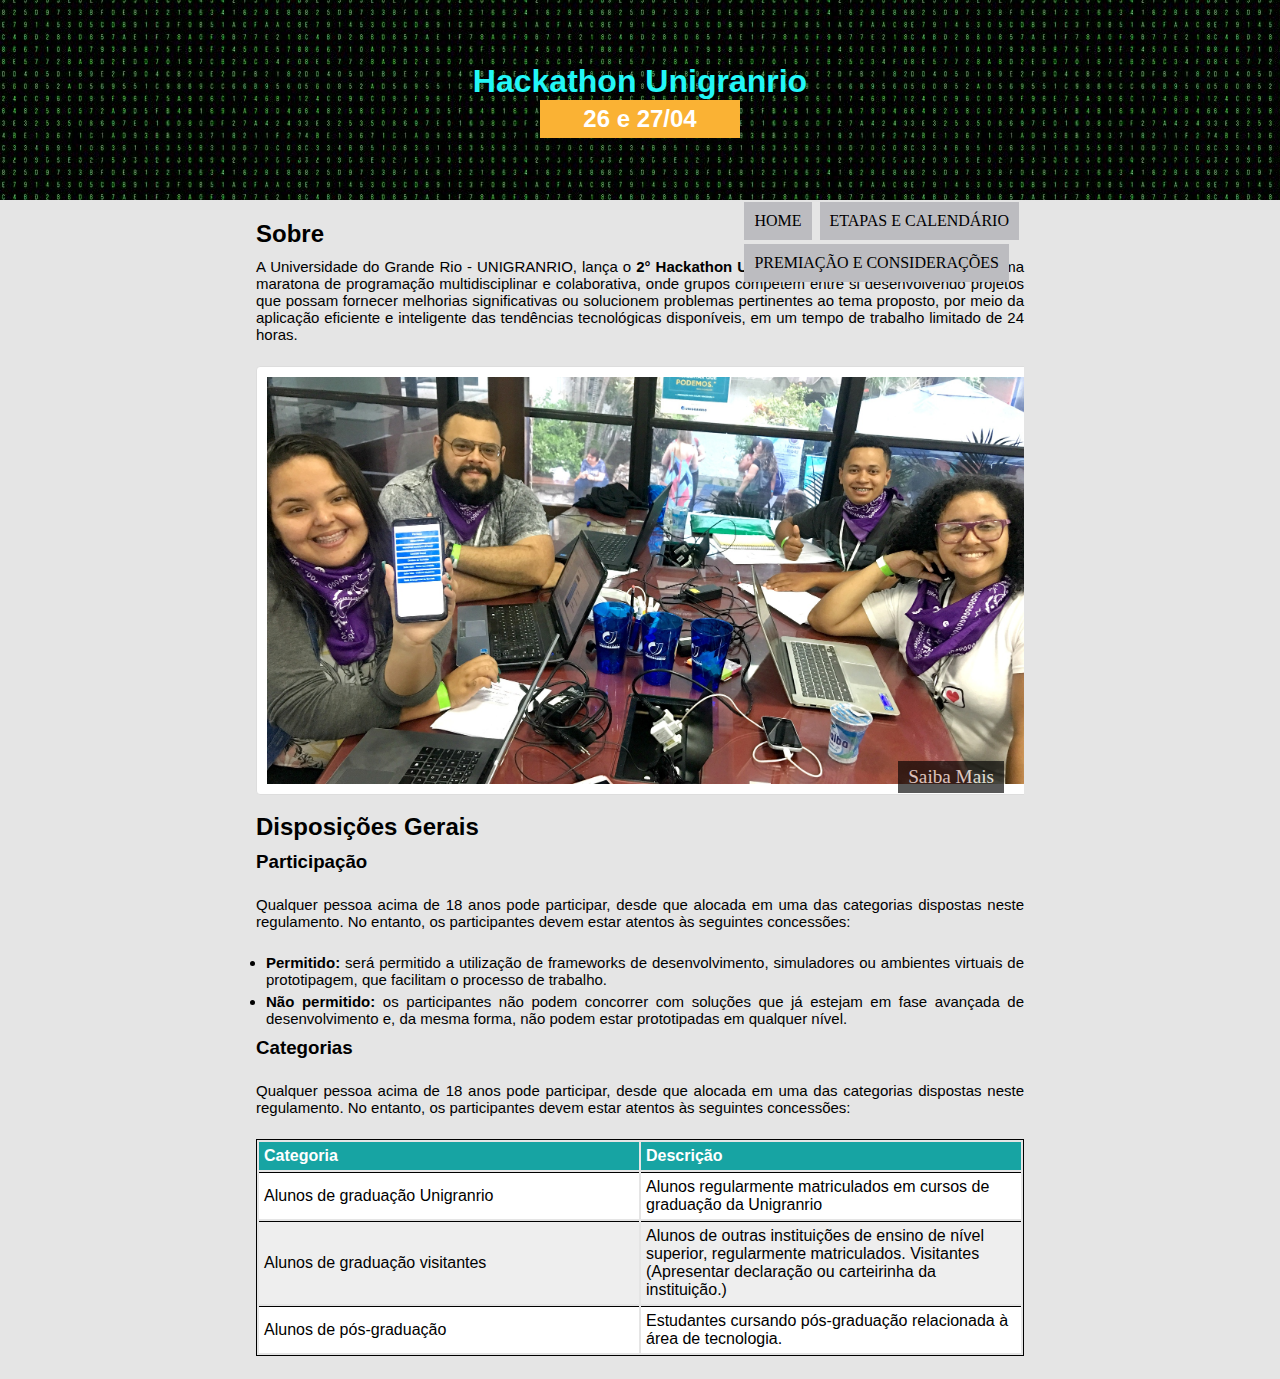
<file: index.html>
<!DOCTYPE html>
<html lang="en">

<head>
    <meta charset="UTF-8">
    <meta name="viewport" content="width=device-width, initial-scale=1.0">
    <meta http-equiv="X-UA-Compatible" content="ie=edge">
    <title>Document</title>
    <link rel="stylesheet" href="./estilos/main.css">
</head>

<body>
    <header>
        <h1 id="header-title">Hackathon Unigranrio</h1>
        <h2 id="header-subtitle">26 e 27/04</h2>
    </header>
    <nav id="menu">
        <h1>Menu Principal</h1>
        <ul>
            <li><a href="index.html">Home</a></li>
            <li><a href="etapas.html">Etapas e calendário</a></li>
            <li><a href="premiacao.html">Premiação e considerações</a></li>
        </ul>
    </nav>
    <section class="content-wrapper">
        <h2 class="content-title">Sobre</h2>
        <p class="content-text">A Universidade do Grande Rio - UNIGRANRIO, lança o <strong>2° Hackathon Unigranrio - Unigranrio</strong>.
            Trata-se de uma maratona de programação multidisciplinar e colaborativa, onde grupos competem entre si desenvolvendo
            projetos que possam fornecer melhorias significativas ou solucionem problemas pertinentes ao tema proposto, por
            meio da aplicação eficiente e inteligente das tendências tecnológicas disponíveis, em um tempo de trabalho limitado
            de 24 horas.</p>
        <div class="imgefeito">
            <a href="https://youtu.be/YG8zmjHl5wQ">
                <img class="content-image" src="imagens/hackathon-caxias-6.jpg" alt="Equipe vencedora da primeira edição do hackthon mostrando o seu projeto vencedor.">
                <span class="mais">Saiba Mais</span>
                <span class="desc">
                    <strong>1º Hackathon</strong>
                    Equipe vencedora da primeira edição do hackthon mostrando o seu projeto vencedor.
                </span>
            </a>
        </div>
    </section>
    <section class="content-wrapper">
        <h2 class="content-title">Disposições Gerais</h2>
        <article>
            <h3 class="article-title">Participação</h3>
            <p class="article-text">
                Qualquer pessoa acima de 18 anos pode participar, desde que alocada em uma das categorias dispostas neste regulamento. No
                entanto, os participantes devem estar atentos às seguintes concessões:
            </p>
            <ul class="article-list">
                <li class="article-list-item"><strong>Permitido:</strong> será permitido a utilização de frameworks de desenvolvimento,
                    simuladores ou ambientes virtuais de prototipagem, que facilitam o processo de trabalho.
                </li>
                <li class="article-list-item"><strong>Não permitido:</strong> os participantes não podem concorrer com soluções
                    que já estejam em fase avançada de desenvolvimento e, da mesma forma, não podem estar prototipadas em
                    qualquer nível.</li>
            </ul>
        </article>
        <article>
            <h3 class="article-title">Categorias</h3>
            <p class="article-text">
                Qualquer pessoa acima de 18 anos pode participar, desde que alocada em uma das categorias dispostas neste regulamento. No
                entanto, os participantes devem estar atentos às seguintes concessões:
            </p>
            <table class="article-table">
                <thead>
                    <tr>
                        <td>Categoria</td>
                        <td>Descrição</td>
                    </tr>
                </thead>
                <tbody>
                    <tr>
                        <td>Alunos de graduação Unigranrio</td>
                        <td>Alunos regularmente matriculados em cursos de graduação da Unigranrio</td>
                    </tr>
                    <tr>
                        <td>Alunos de graduação visitantes</td>
                        <td>Alunos de outras instituições de ensino de nível superior, regularmente matriculados. Visitantes
                            (Apresentar declaração ou carteirinha da instituição.)</td>
                    </tr>
                    <tr>
                        <td>Alunos de pós-graduação</td>
                        <td>Estudantes cursando pós-graduação relacionada à área de tecnologia.</td>
                    </tr>
                </tbody>

            </table>
        </article>
    </section>
</body>

</html>
</file>
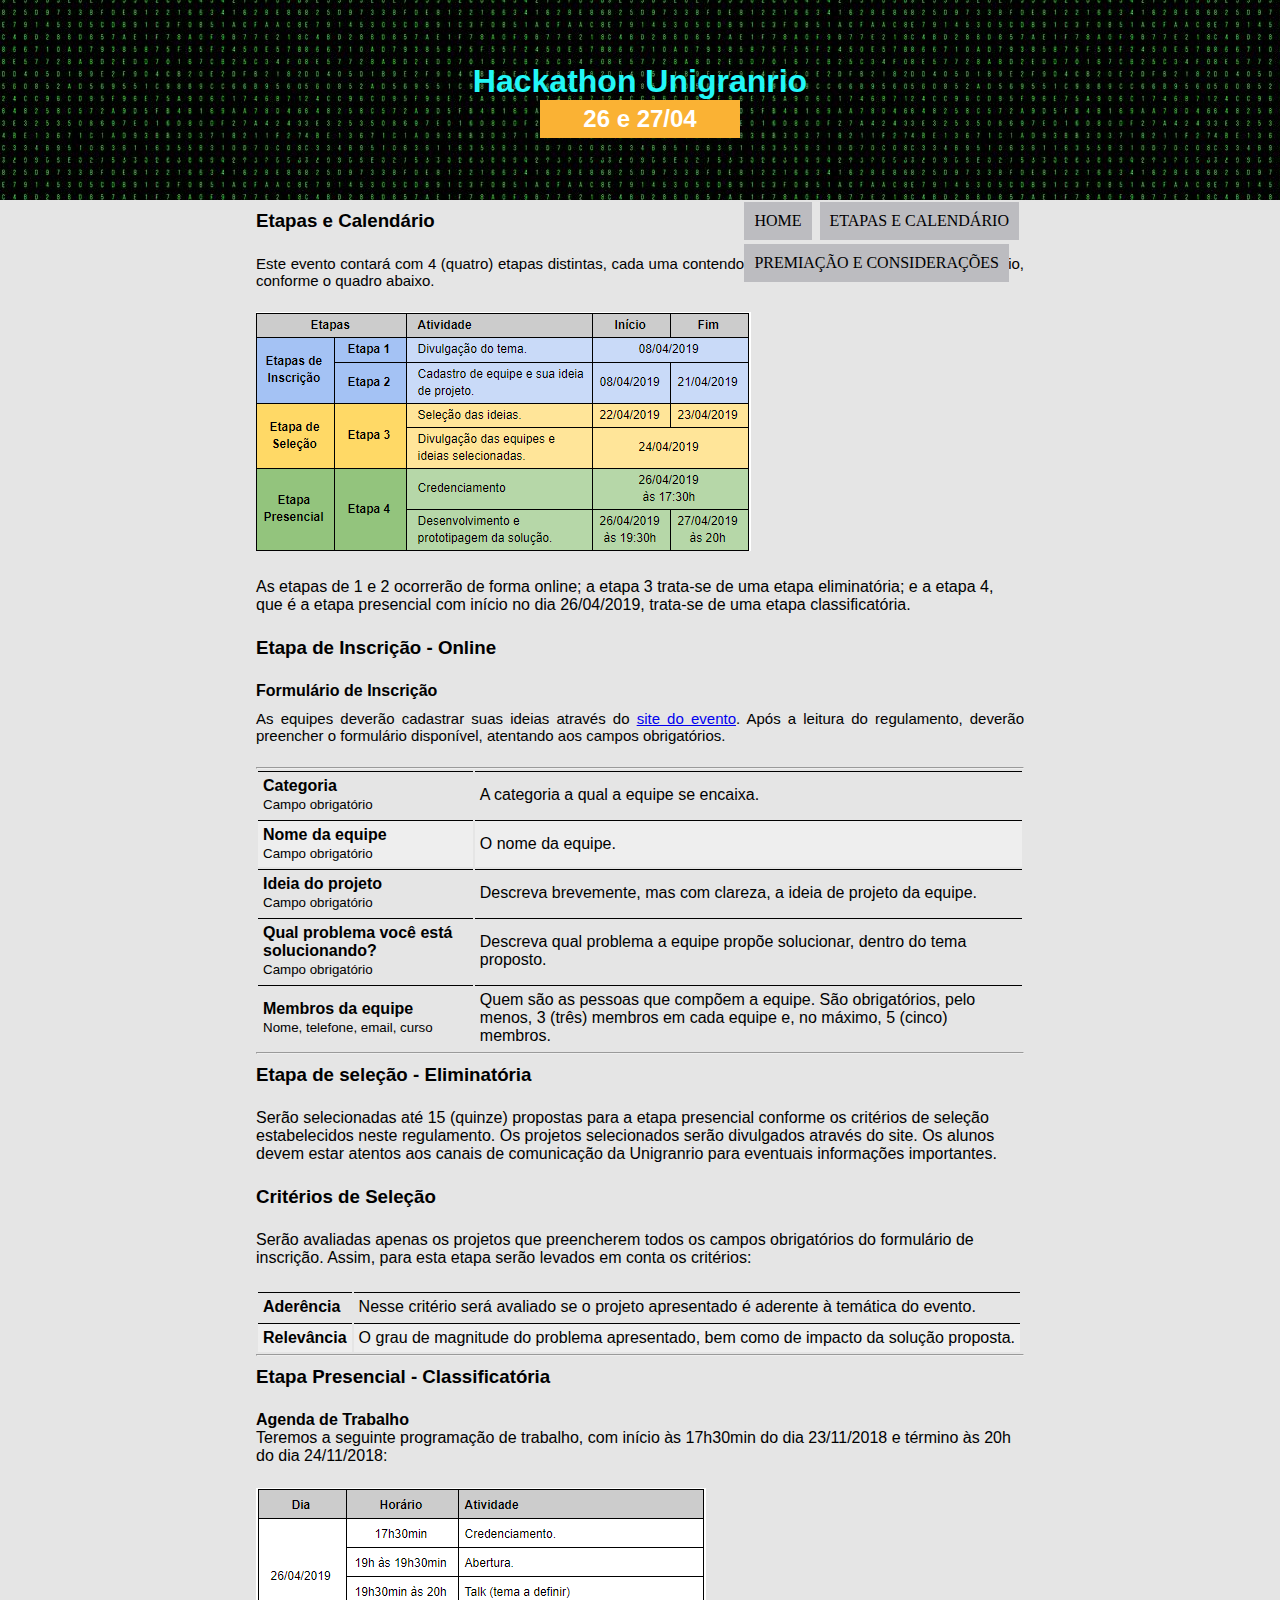
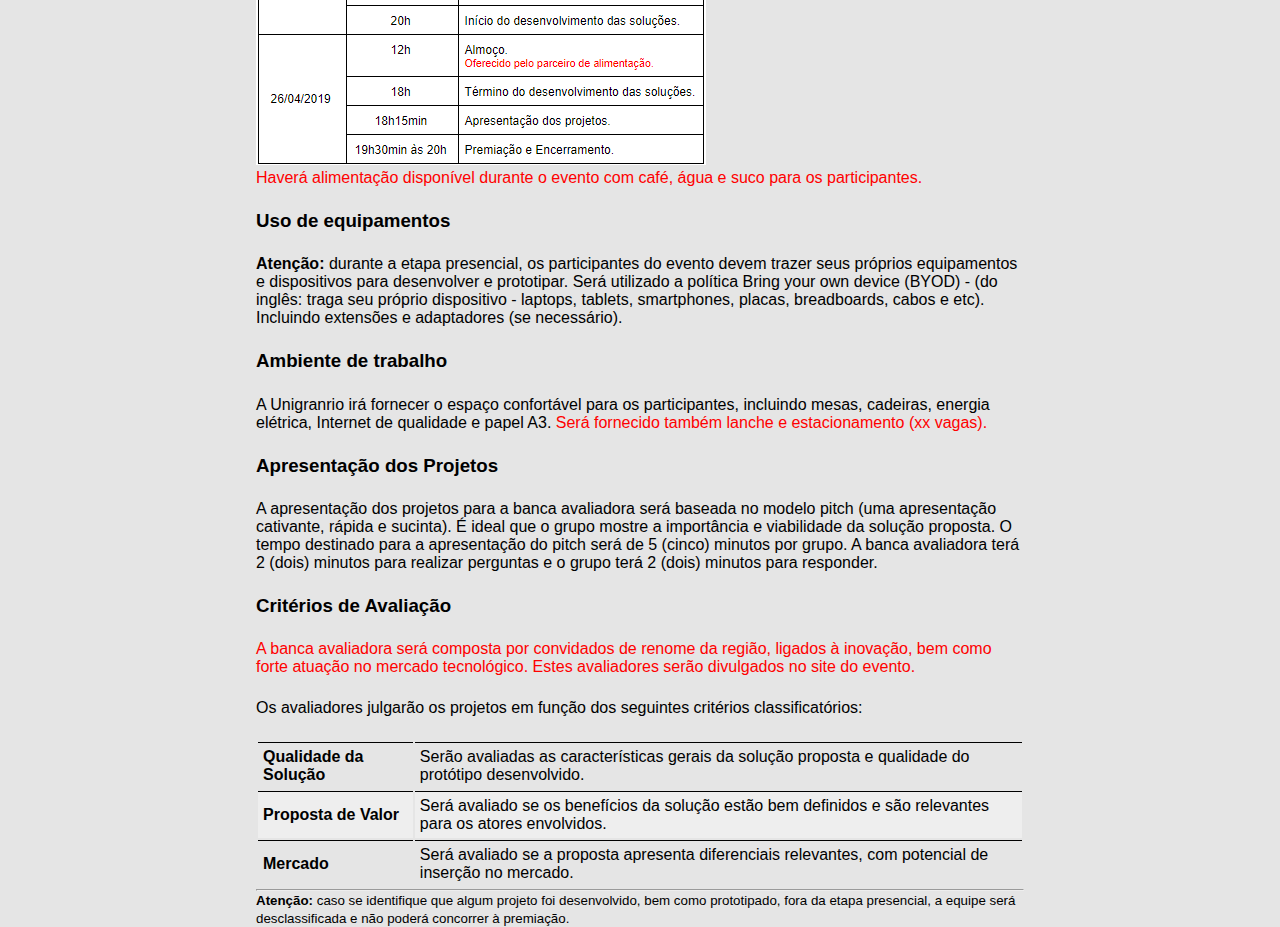
<file: etapas.html>
<!DOCTYPE html>
<html lang="en">

<head>
    <meta charset="UTF-8">
    <meta name="viewport" content="width=device-width, initial-scale=1.0">
    <meta http-equiv="X-UA-Compatible" content="ie=edge">
    <title>Document</title>
    <link rel="stylesheet" href="./estilos/main.css">
</head>

<body>
    <header>
        <h1 id="header-title">Hackathon Unigranrio</h1>
        <h2 id="header-subtitle">26 e 27/04</h2>
    </header>
    <nav id="menu">
        <h1>Menu Principal</h1>
        <ul>
            <li><a href="index.html">Home</a></li>
            <li><a href="sobrenos.html">Etapas e calendário</a></li>
            <li><a href="premiacao.html">Premiação e considerações</a></li>
        </ul>
    </nav>

    <section class="etapa">
        <article>
            <h3 class="article-title">Etapas e Calendário</h3>
            <p class="article-text">
                Este evento contará com 4 (quatro) etapas distintas, cada uma contendo suas respectivas atividades e calendário, conforme
                o quadro abaixo.
            </p>
            <img id="calendar" src="./imagens/calendario.PNG" alt="Calendário do hackathon">
            <p> As etapas de 1 e 2 ocorrerão de forma online; a etapa 3 trata-se de uma etapa eliminatória; e a etapa 4,
                que é a etapa presencial com início no dia 26/04/2019, trata-se de uma etapa classificatória.</p>
        </article>
        <article class="inscricao">
            <h3 class="article-title">Etapa de Inscrição - Online</h3>
            <h4>Formulário de Inscrição</h4>
            <p class="article-text">
                As equipes deverão cadastrar suas ideias através do
                <a href="https://portal.unigranrio.edu.br/hackathon-unigranrio">site do evento</a>. Após a leitura do regulamento,
                deverão preencher o formulário disponível, atentando aos campos obrigatórios.
            </p>
            <hr>
            <table class="etapa-inscricao">
                <tr>
                    <td><b>Categoria</b><br><small>Campo obrigatório</small></td>
                    <td> A categoria a qual a equipe se encaixa. </td>
                </tr>

                <tr>
                    <td><b>Nome da equipe</b><br><small>Campo obrigatório</small></td>
                    <td> O nome da equipe. </td>
                </tr>

                <tr>
                    <td><b>Ideia do projeto</b><br><small>Campo obrigatório</small></td>
                    <td> Descreva brevemente, mas com clareza, a ideia de projeto da equipe. </td>
                </tr>

                <tr>
                    <td><b>Qual problema você está solucionando?</b><br><small>Campo obrigatório</small></td>
                    <td>Descreva qual problema a equipe propõe solucionar, dentro do tema proposto.
                    </td>
                </tr>

                <tr>
                    <td><b>Membros da equipe</b><br><small>Nome, telefone, email, curso</small></td>
                    <td> Quem são as pessoas que compõem a equipe. São obrigatórios, pelo menos, 3 (três) membros em cada
                        equipe e, no máximo, 5 (cinco) membros. </td>
                </tr>

            </table>
            <hr>

            <h3 class="article-title">Etapa de seleção - Eliminatória</h3>

            <p>Serão selecionadas até 15 (quinze) propostas para a etapa presencial conforme os critérios de seleção estabelecidos
                neste regulamento. Os projetos selecionados serão divulgados através do site. Os alunos devem estar atentos
                aos canais de comunicação da Unigranrio para eventuais informações importantes.
            </p>

            <h3 class="article-title">Critérios de Seleção</h3>
            <p>Serão avaliadas apenas os projetos que preencherem todos os campos obrigatórios do formulário de inscrição.
                Assim, para esta etapa serão levados em conta os critérios:
            </p>

            <table class="etapa-inscricao">
                <tr>
                    <td><b>Aderência</b></td>
                    <td>Nesse critério será avaliado se o projeto apresentado é aderente à temática do evento. </td>
                </tr>

                <tr>
                    <td><b>Relevância</b></td>
                    <td> O grau de magnitude do problema apresentado, bem como de impacto da solução proposta. </td>
                </tr>
            </table>
            <hr>

            <h3 class="article-title">Etapa Presencial - Classificatória</h3>
            <h4>Agenda de Trabalho</h4>

            <p>Teremos a seguinte programação de trabalho, com início às 17h30min do dia 23/11/2018 e término às 20h do dia
                24/11/2018:
            </p>

            <img src="./imagens/etapa-calendario.PNG" alt="Etapas calendario">

            <p class="obs">Haverá alimentação disponível durante o evento com café, água e suco para os participantes.</p>

            <h3 class="article-title">Uso de equipamentos</h3>

            <p><b>Atenção:</b> durante a etapa presencial, os participantes do evento devem trazer seus próprios equipamentos e
                dispositivos para desenvolver e prototipar. Será utilizado a política Bring your own device (BYOD) - (do
                inglês: traga seu próprio dispositivo - laptops, tablets, smartphones, placas, breadboards, cabos e etc).
                Incluindo extensões e adaptadores (se necessário).
            </p>

            <h3 class="article-title">Ambiente de trabalho</h3>

            <p>A Unigranrio irá fornecer o espaço confortável para os participantes, incluindo mesas, cadeiras, energia elétrica,
                Internet de qualidade e papel A3. <span class="obs">Será fornecido também lanche e estacionamento (xx vagas).</span>
            </p>

            <h3 class="article-title">Apresentação dos Projetos</h3>

            <p>A apresentação dos projetos para a banca avaliadora será baseada no modelo ​pitch (uma apresentação cativante,
                rápida e sucinta). É ideal que o grupo mostre a importância e viabilidade da solução proposta. O tempo destinado
                para a apresentação do ​pitch será de 5 (cinco) minutos por grupo. A banca avaliadora terá 2 (dois) minutos
                para realizar perguntas e o grupo terá 2 (dois) minutos para responder.</p>

            <h3 class="article-title">Critérios de Avaliação</h3>

            <p class="obs">A banca avaliadora será composta por convidados de renome da região, ligados à inovação, bem como
                forte atuação no mercado tecnológico. Estes avaliadores serão divulgados no site do evento.
            </p>
            <p>Os avaliadores julgarão os projetos em função dos seguintes critérios classificatórios:</p>

            <table>
                <tr>
                    <td><b>Qualidade da Solução</b></td>
                    <td>Serão avaliadas as características gerais da solução proposta e qualidade do protótipo desenvolvido.</td>
                </tr>

                <tr>
                    <td><b>Proposta de Valor</b></td>
                    <td> Será avaliado se os benefícios da solução estão bem definidos e são relevantes para os atores envolvidos. </td>
                </tr>

                <tr>
                    <td><b>Mercado</b></td>
                    <td> Será avaliado se a proposta apresenta diferenciais relevantes, com potencial de inserção no mercado.</td>
                </tr>
            </table>
            <hr>
            <small><b>Atenção:</b> caso se identifique que algum projeto foi desenvolvido, bem como prototipado, fora da etapa presencial, a equipe será desclassificada e não poderá concorrer à premiação.
            </small>

        </article>
    </section>

</body>

</html>
</file>
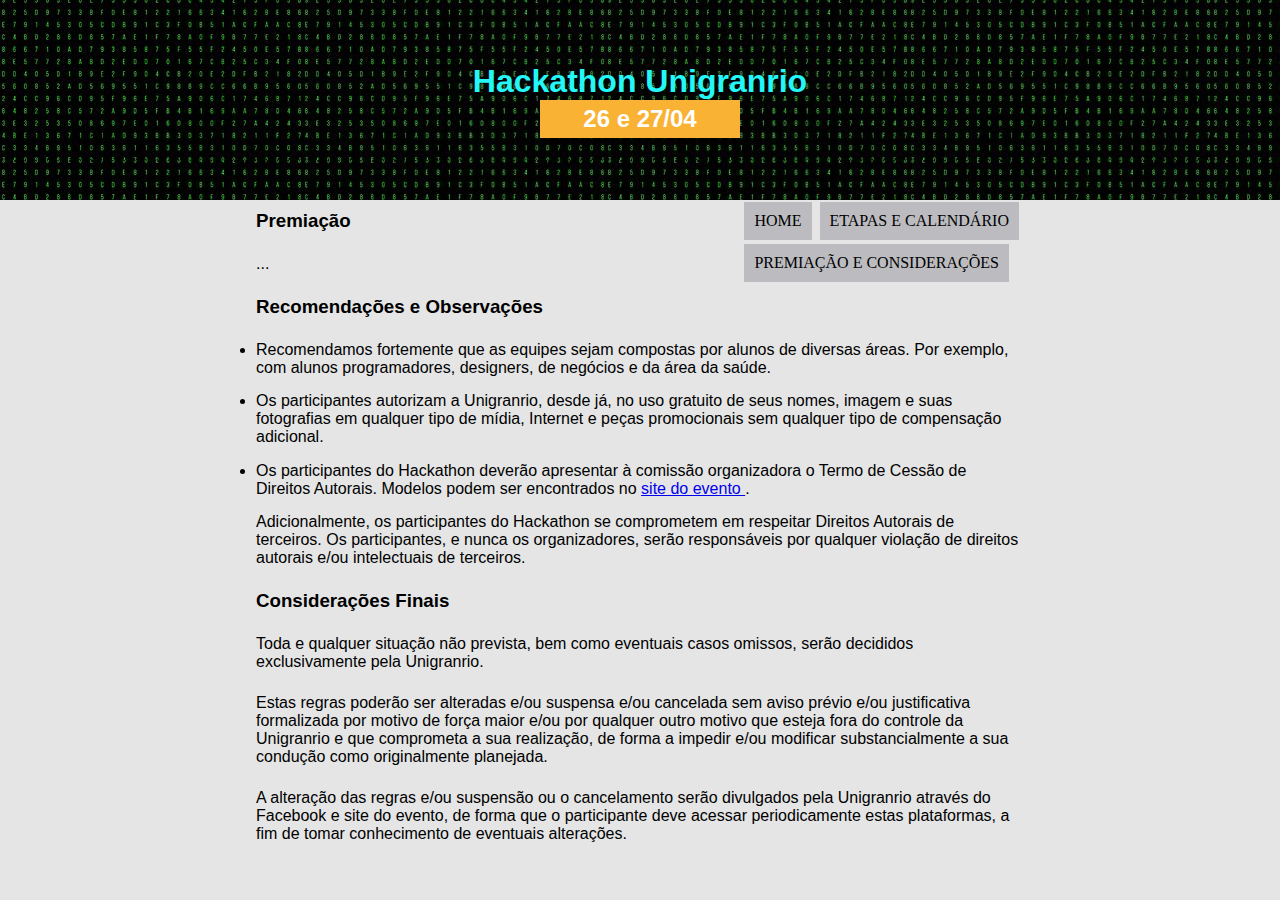
<file: premiacao.html>
<!DOCTYPE html>
<html lang="en">

<head>
    <meta charset="UTF-8">
    <meta name="viewport" content="width=device-width, initial-scale=1.0">
    <meta http-equiv="X-UA-Compatible" content="ie=edge">
    <title>Document</title>
    <link rel="stylesheet" href="./estilos/main.css">
</head>

<body>
    <header>
        <h1 id="header-title">Hackathon Unigranrio</h1>
        <h2 id="header-subtitle">26 e 27/04</h2>
    </header>
    <nav id="menu">
        <h1>Menu Principal</h1>
        <ul>
            <li><a href="index.html">Home</a></li>
            <li><a href="sobrenos.html">Etapas e calendário</a></li>
            <li><a href="premiacao.html">Premiação e considerações</a></li>
        </ul>
    </nav>

    <section class="etapa">
        <h3 class="article-title">Premiação</h3>
        <p>...</p>

        <h3 class="article-title"> Recomendações e Observações</h3>
        <ul class="rec">
            <li>Recomendamos fortemente que as equipes sejam compostas por alunos de diversas áreas. Por exemplo, com alunos
                programadores, designers, de negócios e da área da saúde.
            </li>
            <li>Os participantes autorizam a Unigranrio, desde já, no uso gratuito de seus nomes, imagem e suas fotografias
                em qualquer tipo de mídia, Internet e peças promocionais sem qualquer tipo de compensação adicional.
            </li>
            <li>Os participantes do Hackathon deverão apresentar à comissão organizadora o Termo de Cessão de Direitos Autorais.
                Modelos podem ser encontrados no <a href="https://portal.unigranrio.edu.br/hackathon-unigranrio">site do
                    evento </a>.</li>
        </ul>

        <p>Adicionalmente, os participantes do Hackathon se comprometem em respeitar Direitos Autorais de terceiros. Os participantes,
            e nunca os organizadores, serão responsáveis por qualquer violação de direitos autorais e/ou intelectuais de
            terceiros.
        </p>

        <h3 class="article-title"> Considerações Finais</h3>

        <p>Toda e qualquer situação não prevista, bem como eventuais casos omissos, serão decididos exclusivamente pela Unigranrio.
        </p>
        <p>Estas regras poderão ser alteradas e/ou suspensa e/ou cancelada sem aviso prévio e/ou justificativa formalizada
            por motivo de força maior e/ou por qualquer outro motivo que esteja fora do controle da Unigranrio e que comprometa
            a sua realização, de forma a impedir e/ou modificar substancialmente a sua condução como originalmente planejada.
        </p>
        <p>A alteração das regras e/ou suspensão ou o cancelamento serão divulgados pela Unigranrio através do Facebook e
            site do evento, de forma que o participante deve acessar periodicamente estas plataformas, a fim de tomar conhecimento
            de eventuais alterações.</p>

    </section>

</body>

</html>
</file>
<file: estilos/main.css>
*{
    margin: 0;
    padding: 0;
}
body{
    background-color: #e5e5e5;
}
header{
    width: 100%;
    height: 200px;
    display: flex;
    flex-direction: column;
    justify-content: center;
    align-items: center;
    background-image:url("../imagens/hacker2.jpg");
}
#header-title{
    color: #23f7f7;
    font-family: Arial, Helvetica, sans-serif;
}
#header-subtitle{
    width: 200px;
    text-align: center;
    color: white;
    padding: 5px 0px;
    font-family: Arial, Helvetica, sans-serif;
    background-color: #fab234;
}
.content-wrapper{
    width: 60%;
    max-width: 1200px;
    margin: 0 auto;
}
.content-title{
    margin-top: 20px;
    font-family: Arial, Helvetica, sans-serif;
}
.content-text{
    margin-top: 10px;
    font-family: Arial, Helvetica, sans-serif;
    font-size: 15px;
    text-align: justify;
}
.content-image{
    width: 100%;
    margin-top: 15px;
    border-radius: 4px;
}
.article-title{
    margin-top: 10px;
    font-family: Arial, Helvetica, sans-serif;
    margin-bottom: 3%;
}
.article-text{
    margin-top: 10px;
    font-family: Arial, Helvetica, sans-serif;
    font-size: 15px;
    text-align: justify;
}
.article-list{
    margin-top: 10px;
}
.article-list-item{
    font-family: Arial, Helvetica, sans-serif;
    font-size: 15px;
    margin-bottom: 5px;
    margin-left: 10px;
    text-align: justify;
}

.article-table{
    width: 100%;
    border: 1px solid black;
    margin-bottom: 3%;
}
.article-table > thead{
    background-color: #17a4a3;
}
thead tr td {
    color: white;
    font-family: Arial, Helvetica, sans-serif;
    font-weight: bold;
    padding: 5px;
    width: 50%;
}
.article-table > tbody{
    background-color: white;
}
tbody tr:nth-child(2){
    background-color: #eee;
}
tbody tr td {
    font-family: Arial, Helvetica, sans-serif;
    padding: 5px;
    border-top: 1px solid black;
}

p{
    margin-bottom: 3%;
}

.imgefeito {
    margin: 0;
    overflow: hidden;
    float: left;
    position: relative;
}
.imgefeito a {
    text-decoration: none;
    float: left;
}
.imgefeito a:hover {
    cursor: pointer;
} 

.imgefeito a img {
    float: left;
    margin: 0;
    border: none;
    padding: 10px;
    background: #fff;
    border: 1px solid #ddd;
} 

.imgefeito a .mais {
    position: absolute;
    right: 20px;
    bottom: 20px;
    font-size: 1.2em;
    color: #fff;
    background: #000;
    padding: 5px 10px;
    filter:alpha(opacity=65);
    opacity:.65;
    -ms-filter: "progid:DXImageTransform.Microsoft.Alpha(Opacity=65)"; /*--IE 8 Transparency--*/
}
.imgefeito a:hover .desc{
    display: block;
    font-size: 1.2em;
    padding: 10px 0;
    background: #111;
    filter:alpha(opacity=75);
    opacity:.75;
    -ms-filter: "progid:DXImageTransform.Microsoft.Alpha(Opacity=75)"; /*--IE 8 Transparency--*/
    color: #fff;
    position: absolute;
    bottom: 11px;
    left: 11px;
    padding: 10px;
    margin: 0;
    width: 615px;
    border-top: 1px solid #999;
}
.imgefeito a:hover .desc strong {
    display: block;
    margin-bottom: 5px;
    font-size:1.5em;
}

.desc{
    color: transparent;
}

.inscricao{
    font-family: Arial, Helvetica, sans-serif;
}

nav#menu ul {
    list-style: none;
    text-transform: uppercase;
    top: -20px;
    left: 800px;
 }

 nav#menu li {
     display: inline-block;
     background-color: #bcbcc0;
     padding: 10px;
     margin: 2px;
     transition: background-color 1s;
 }

 nav#menu li:hover{
     background-color: #606060; 
 }

nav#menu h1{
	display: none;
}

nav#menu a {
	color: #000000;
	text-decoration: none;
}

nav#menu a:hover {
	color: white;
	text-decoration: underline;
}

#menu {
    height: 0px;
    margin-left: 58%;
    margin-top: 0%;
    position: relative;
}

.etapa{
    width: 60%;
    max-width: 1200px;
    margin: 0 auto;
    text-justify: auto;
    font-family: Arial, Helvetica, sans-serif;
}

#calendar{
    margin-bottom: 3%;
}

.etapa-incricao{
    margin-top: 2%;
    margin-bottom: 5%;
}

hr{
    color: black;
}

.obs{
    color: red;
}

.rec li{
    margin-bottom: 2%;
}
</file>
